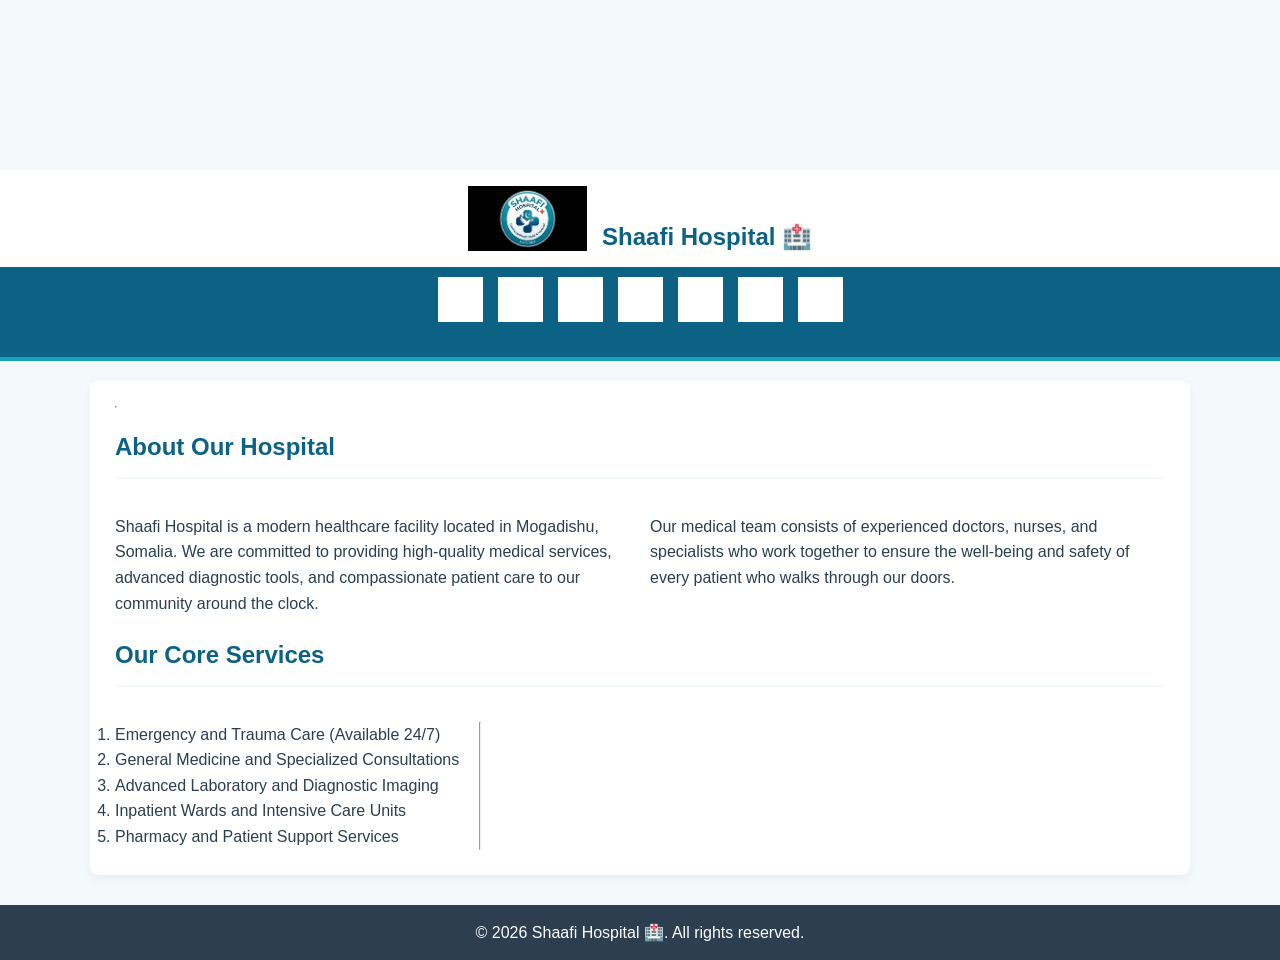
<file: index.html>
<!DOCTYPE html>
<html lang="en">
<head>
    <link rel="stylesheet" href="style1.css">
    <link rel="icon" href="logo.png">
    <meta charset="UTF-8">
    <title>About Shaafi Hospital 🏥</title>
</head>
<body>

    <header>
        <h1><img src="logo.png" alt="logo" height="200px" width="200px"><br>Shaafi Hospital 🏥</h1>
        </header> 
        <nav>
           <ul>
    <li><a href="index.html"><img src="home.png" alt="Home page" height="150px" width="100px"></a>&nbsp;&nbsp;</li>
    <li><a href="about.html"><img src="about.png" alt="about page" height="150px" width="100px"></a>&nbsp;&nbsp;</li>
   <li><a href="registration.html"><img src="register.png" alt="register page" height="100px" width="100px"></a>&nbsp;&nbsp;</li>
   <li><a href="table.html"><img src="table.png" alt="Table page" height="100px" width="100px"></a>&nbsp;&nbsp;</li>
   <li><a href="services.html"><img src="services.png" alt="services page" height="100px" width="100px"></a>&nbsp;&nbsp;</li>
  <li><a href="locations.html"><img src="locations.jpg" alt="location" height="100px" width="100px"></a>&nbsp;&nbsp;</li>
   <li><a href="contact.html"><img src="contact.png" alt="contact page" height="100px" width="100px"></a>&nbsp;&nbsp;</li> 
</ul>
        </nav>
   
<main>
    <hr>

    <h2>About Our Hospital</h2>
    
    <p>Shaafi Hospital is a modern healthcare facility located in Mogadishu, Somalia. We are committed to providing high-quality medical services, advanced diagnostic tools, and compassionate patient care to our community around the clock.</p>

    <p>Our medical team consists of experienced doctors, nurses, and specialists who work together to ensure the well-being and safety of every patient who walks through our doors.</p>

    <h2>Our Core Services</h2>
    
    <ol>
        <li>Emergency and Trauma Care (Available 24/7)</li>
        <li>General Medicine and Specialized Consultations</li>
        <li>Advanced Laboratory and Diagnostic Imaging</li>
        <li>Inpatient Wards and Intensive Care Units</li>
        <li>Pharmacy and Patient Support Services</li>
    </ol>

    <hr>
</main>
    <footer>
        <p>&copy; 2026 Shaafi Hospital 🏥. All rights reserved.</p>
    </footer>

</body>
</html>
</file>
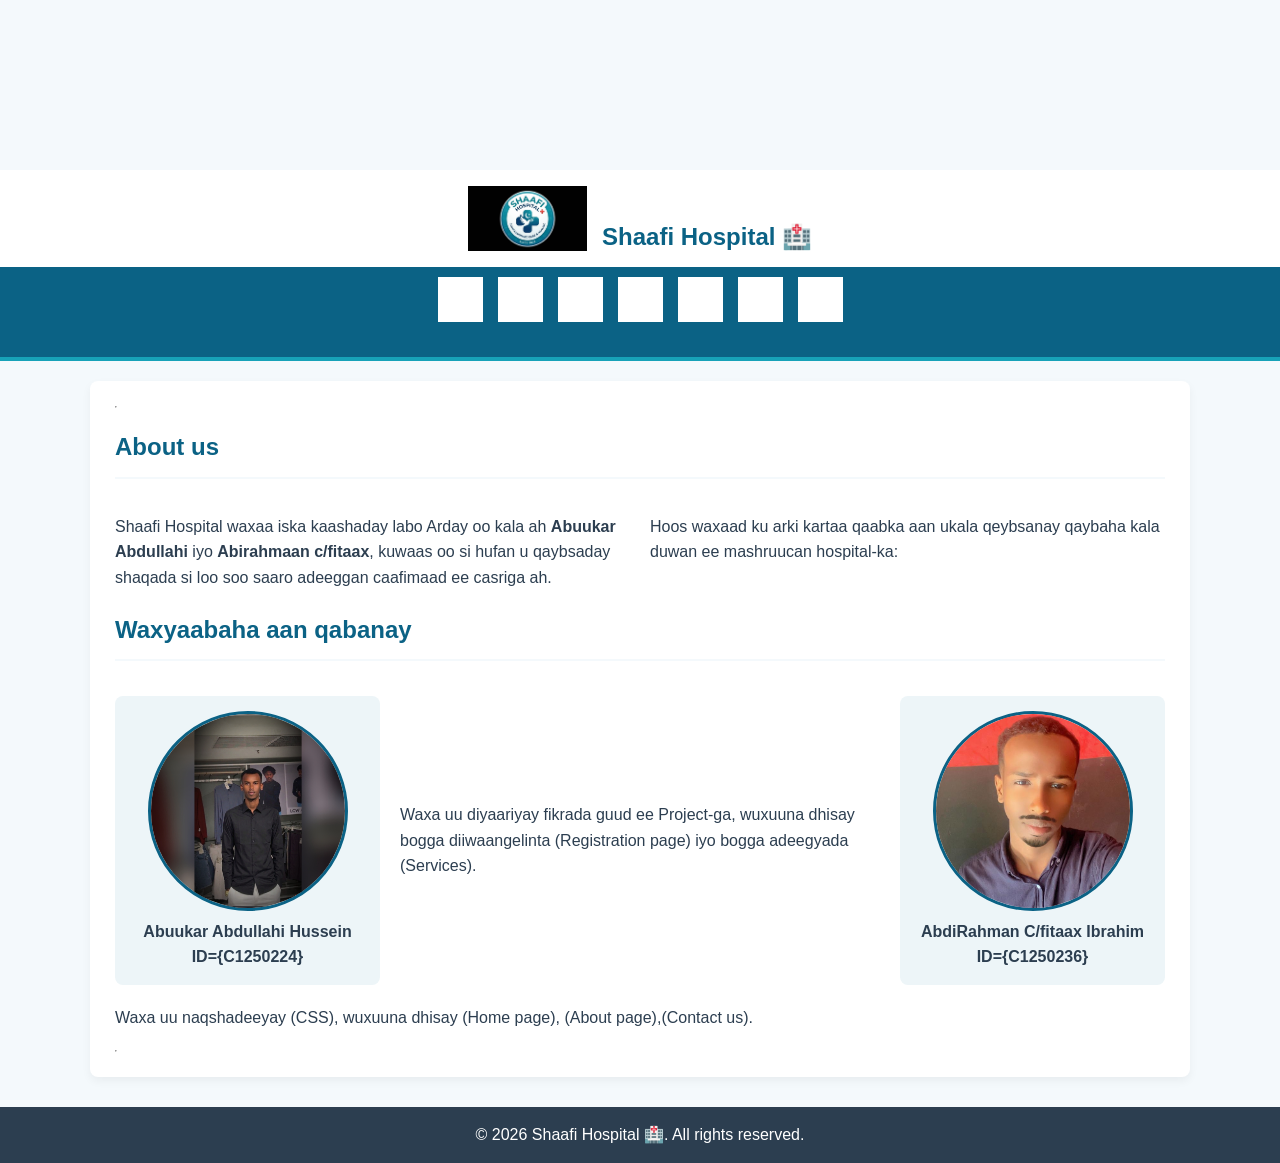
<file: about.html>
<!DOCTYPE html>
<html lang="En">
<head>
    <link rel="stylesheet" href="style1.css">
    <link rel="icon" href="logo.png">
    <meta charset="UTF-8">
    <title>About developers 🏥</title>
</head>
<body>
<header>
        <h1><img src="logo.png" alt="logo" height="200px" width="200px"><br>Shaafi Hospital 🏥</h1>
        </header> 
        <nav>
           <ul>
    <li><a href="index.html"><img src="home.png" alt="Home page" height="150px" width="100px"></a>&nbsp;&nbsp;</li>
    <li><a href="about.html"><img src="about.png" alt="about page" height="150px" width="100px"></a>&nbsp;&nbsp;</li>
   <li><a href="registration.html"><img src="register.png" alt="register page" height="100px" width="100px"></a>&nbsp;&nbsp;</li>
   <li><a href="table.html"><img src="table.png" alt="Table page" height="100px" width="100px"></a>&nbsp;&nbsp;</li>
   <li><a href="services.html"><img src="services.png" alt="services page" height="100px" width="100px"></a>&nbsp;&nbsp;</li>
     <li><a href="locations.html"><img src="locations.jpg" alt="location" height="100px" width="100px"></a>&nbsp;&nbsp;</li>
   <li><a href="contact.html"><img src="contact.png" alt="services page" height="100px" width="100px"></a>&nbsp;&nbsp;</li> 
</ul>
        </nav>
  
<main>
    <hr>

    <h2>About us</h2>
    
    <p>Shaafi Hospital waxaa iska kaashaday labo Arday oo kala ah <strong>Abuukar Abdullahi</strong> iyo <strong>Abirahmaan c/fitaax</strong>, kuwaas oo si hufan u qaybsaday shaqada si loo soo saaro adeeggan caafimaad ee casriga ah.</p>

    <p>Hoos waxaad ku arki kartaa qaabka aan ukala qeybsanay qaybaha kala duwan ee mashruucan hospital-ka:</p>

    <h2>Waxyaabaha aan qabanay</h2>
    
    <dl>
        <dt><strong><img src="bakar.jpeg" alt="bakar" height="200px" width="200px">Abuukar Abdullahi Hussein ID={C1250224}</strong></dt>
        <dd>Waxa uu diyaariyay fikrada guud ee Project-ga, wuxuuna dhisay bogga diiwaangelinta (Registration page) iyo bogga adeegyada (Services).</dd>
        
        <dt><strong><img src="cabdi.png" alt="cabdi" height="200px" width="200px">AbdiRahman C/fitaax Ibrahim ID={C1250236}</strong></dt>
        <dd>Waxa uu naqshadeeyay  (CSS), wuxuuna dhisay  (Home page), (About page),(Contact us).</dd>
    </dl>

    <hr>
</main>
    <footer>
        <p>&copy; 2026 Shaafi Hospital 🏥. All rights reserved.</p>
    </footer>

</body>
</html>
</file>
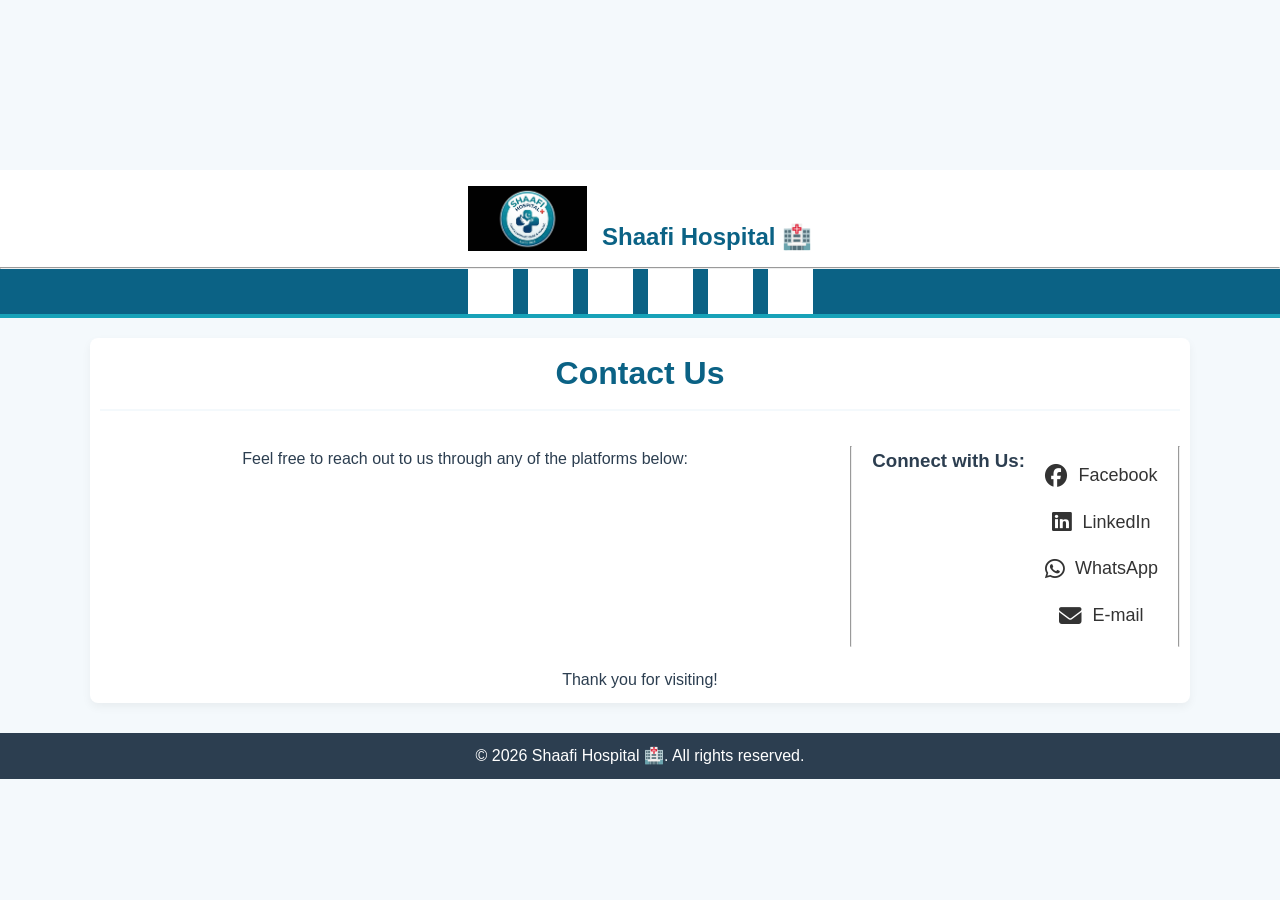
<file: contact.html>
<!DOCTYPE html>
<html lang="en">
<head>
    <link rel="stylesheet" href="style1.css">
    <!-- Waxaan ku daray link-gan si ay astaanta baraha bulshada u shaqeeyaan -->
    <link rel="stylesheet" href="https://cdnjs.cloudflare.com/ajax/libs/font-awesome/6.4.2/css/all.min.css">
    <link rel="icon" href="logo.png">
    <meta charset="UTF-8">
    <!-- Khadkan wuxuu muhiim u yahay inuu shaqeeyo responsiv-ka (Mobilada) -->
    <meta name="viewport" content="width=device-width, initial-scale=1.0">
    <title>Contact Us</title>
    <style>
        /* Stylin kooban si liiska baraha bulshada u yeesho bilic qurxoon */
        .contact-list {
            list-style: none;
            padding: 0;
        }
        .contact-list li {
            margin: 15px 0;
            font-size: 18px;
        }
        .contact-list a {
            text-decoration: none;
            color: #333;
            display: inline-flex;
            align-items: center;
            gap: 10px;
            transition: color 0.3s;
        }
        /* Midabada rasmiga ah ee apps-ka marka jiirka (mouse) la mariyo */
        .contact-list .facebook:hover { color: #1877F2; }
        .contact-list .linkedin:hover { color: #0077B5; }
        .contact-list .whatsapp:hover { color: #25D366; }
        .contact-list .email:hover { color: #EA4335; }

        /* Qaybaha lagu daray si koodhka loogu dhigo responsive */
        header img {
            max-width: 100%;
            height: auto;
        }
        nav ul {
            display: flex;
            flex-wrap: wrap;
            justify-content: center;
            list-style: none;
            padding: 0;
            gap: 15px;
        }
        nav ul li a img {
            max-width: 100%;
            height: auto;
        }
        main, footer, header {
            padding: 10px;
            text-align: center;
        }

        /* Habaynta shaashadaha yaryar (Mobilada) */
        @media (max-width: 600px) {
            header img {
                width: 120px; /* Logo-da oo yaraneysa marka moobil lagu jiro */
            }
            nav ul li a img {
                width: 60px; /* Badhamada menu-ka oo yaranya si ay u wada galaan safka */
            }
        }
    </style>
</head>
<body>
    <header>
        <h1><img src="logo.png" alt="logo" height="200px" width="200px"><br>Shaafi Hospital 🏥</h1>
    </header>
    
    <hr> <!-- Khadkan wuxuu si muuqata u kala saarayaa magaca Isbitaalka iyo Navigation-ka -->

    <nav>
        <ul>
            <li><a href="index.html"><img src="home.png" alt="Home page" height="150px" width="100px"></a></li>
            <li><a href="about.html"><img src="about.png" alt="about page" height="150px" width="100px"></a></li>
            <li><a href="registration.html"><img src="register.png" alt="register page" height="100px" width="100px"></a></li>
            <li><a href="table.html"><img src="table.png" alt="Table page" height="100px" width="100px"></a></li>
            <li><a href="services.html"><img src="services.png" alt="services page" height="100px" width="100px"></a></li>
            <li><a href="contact.html"><img src="contact.png" alt="services page" height="100px" width="100px"></a></li> 
        </ul>
    </nav>
    <main>
        <h1>Contact Us</h1>
        <p>Feel free to reach out to us through any of the platforms below:</p>

        <hr>

        <h3>Connect with Us:</h3>
        <!-- Qaybta la habeeyay ee wadata Logos-ka -->
        <ul class="contact-list">
            <li>
                <a href="https://www.facebook.com/t.e.boss.971514" target="_blank" class="facebook">
                    <i class="fab fa-facebook fa-lg"></i> Facebook
                </a>
            </li>
            <li>
                <a href="https://www.linkedin.com/in/bakar-cabdala-0638172b4?" target="_blank" class="linkedin">
                    <i class="fab fa-linkedin fa-lg"></i> LinkedIn
                </a>
            </li>
            <li>
                <a href="https://wa.me/+252610540264" target="_blank" class="whatsapp">
                    <i class="fab fa-whatsapp fa-lg"></i> WhatsApp
                </a>
            </li>
            <li>
                <a href="mailto:abuukarclaahixaaji17@gmail.com" class="email">
                    <i class="fas fa-envelope fa-lg"></i> E-mail
                </a>
            </li>
        </ul>

        <hr>

        <p>Thank you for visiting!</p>
    </main>
    <footer>
        <p>&copy; 2026 Shaafi Hospital 🏥. All rights reserved.</p>
    </footer>
</body>
</html>
</file>
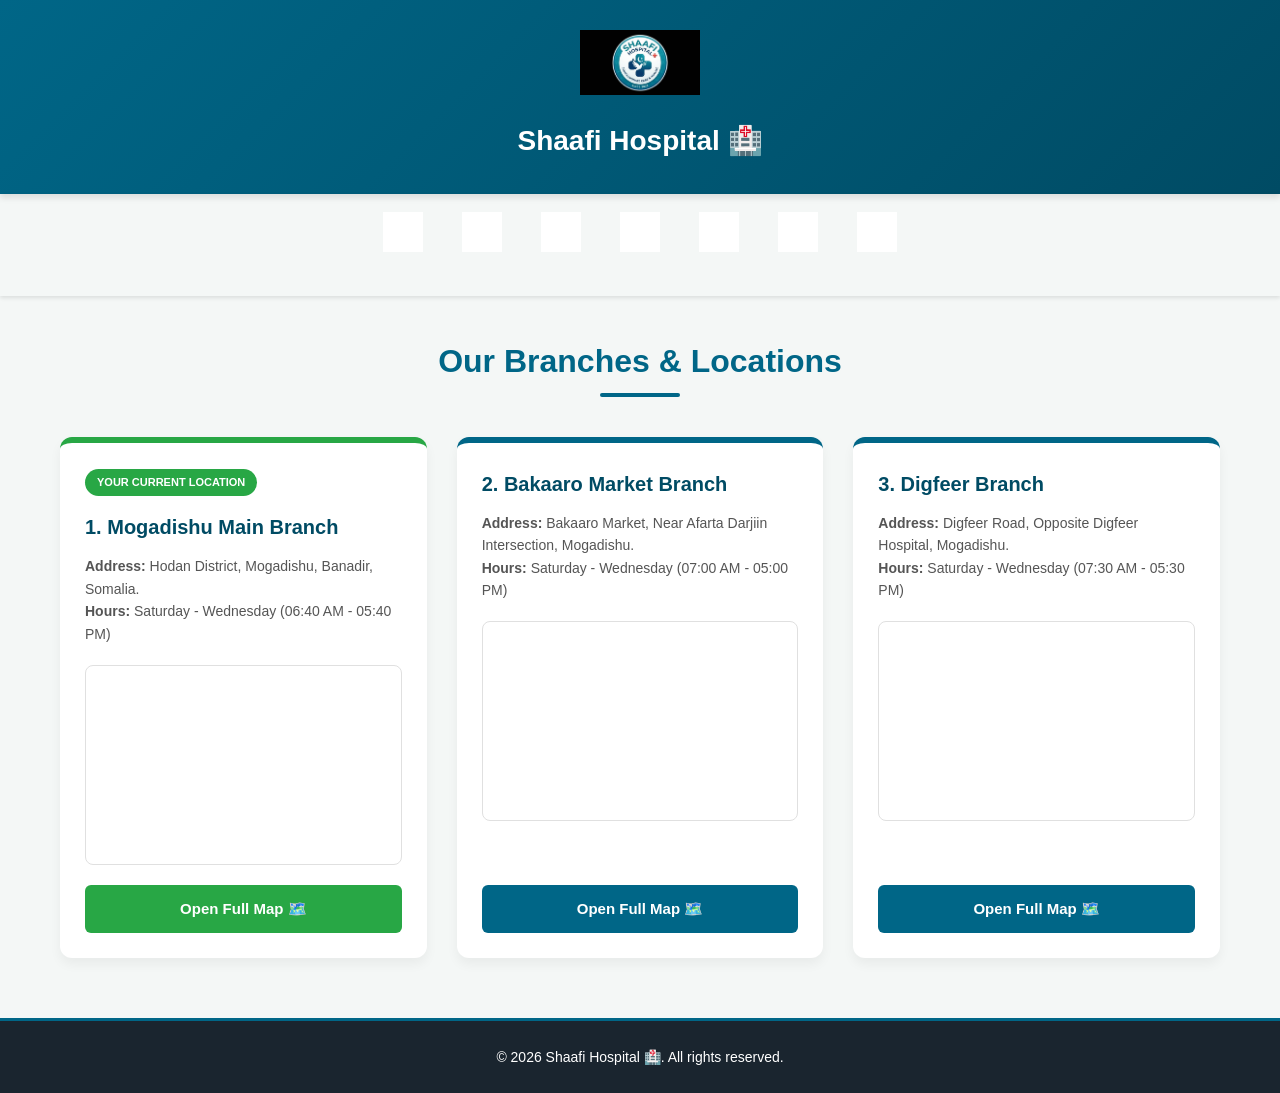
<file: locations.html>
<!DOCTYPE html>
<html lang="en">
<head>
 <link rel="stylesheet" href="locations.css">
    <link rel="icon" href="logo.png">

    <meta charset="UTF-8">
    <meta name="viewport" content="width=device-width, initial-scale=1.0">
    <title>Hospital Locations - Shaafi Hospital</title>
    <!-- <style>
        * {
            box-sizing: border-box;
            margin: 0;
            padding: 0;
            font-family: 'Segoe UI', Tahoma, Geneva, Verdana, sans-serif;
        }

        body {
            background-color: #f4f7f6;
            color: #333;
        }

        /* Header / Navbar Styling */
        header {
            background-color: #006687;
            color: white;
            padding: 20px;
            text-align: center;
        }

        header h1 {
            font-size: 24px;
            margin-bottom: 10px;
        }

        /* Navigation Menu (Qurxin lagu daray si ay u toosnaato) */
        nav ul {
            list-style: none;
            display: flex;
            justify-content: center;
            background-color: #004b64;
            padding: 10px;
        }

        nav ul li {
            margin: 0 10px;
        }

        nav ul li a img {
            height: 50px; /* Hoos ayaa loo dhigay cabbirka sawirada si navigation-ku u qurux badnaado */
            width: auto;
            transition: transform 0.2s;
        }

        nav ul li a img:hover {
            transform: scale(1.1);
        }

        /* Main Container */
        .container {
            max-width: 1100px;
            margin: 40px auto;
            padding: 0 20px;
        }

        .page-title {
            text-align: center;
            margin-bottom: 30px;
            color: #006687;
        }

        /* Locations Grid */
        .locations-grid {
            display: grid;
            grid-template-columns: repeat(auto-fit, minmax(320px, 1fr));
            gap: 25px;
        }

        /* Location Card Styling */
        .location-card {
            background: white;
            border-radius: 8px;
            box-shadow: 0 4px 6px rgba(0,0,0,0.1);
            padding: 20px;
            border-top: 5px solid #006687;
            transition: transform 0.2s;
            display: flex;
            flex-direction: column;
            justify-content: space-between;
        }

        .location-card:hover {
            transform: translateY(-5px);
        }

        .current-location {
            border-top: 5px solid #28a745; /* Green border for current location */
        }

        .badge {
            align-self: flex-start;
            background-color: #28a745;
            color: white;
            padding: 3px 8px;
            font-size: 12px;
            border-radius: 4px;
            margin-bottom: 10px;
        }

        .location-card h3 {
            margin-bottom: 10px;
            color: #333;
        }

        .location-card p {
            font-size: 14px;
            color: #666;
            line-height: 1.6;
            margin-bottom: 15px;
        }

        /* Google Map Wrapper */
        .map-container {
            width: 100%;
            height: 200px;
            border-radius: 6px;
            overflow: hidden;
            margin-bottom: 15px;
            border: 1px solid #ddd;
        }

        .map-container iframe {
            width: 100%;
            height: 100%;
            border: 0;
        }

        .btn-map {
            display: block;
            background-color: #006687;
            color: white;
            text-decoration: none;
            padding: 10px 15px;
            border-radius: 4px;
            font-size: 14px;
            text-align: center;
            font-weight: bold;
            transition: background 0.2s;
        }

        .btn-map:hover {
            background-color: #004b64;
        }

        /* Footer */
        footer {
            text-align: center;
            padding: 20px;
            background-color: #1a252f;
            color: white;
            margin-top: 40px;
            font-size: 14px;
        }
    </style> -->
</head>
<body>

   <header>
        <h1><img src="logo.png" alt="logo" height="200px" width="200px"><br>Shaafi Hospital 🏥</h1>
        </header>
        <nav>
           <ul>
    <li><a href="index.html"><img src="home.png" alt="Home page" height="150px" width="100px"></a>&nbsp;&nbsp;</li>
    <li><a href="about.html"><img src="about.png" alt="about page" height="150px" width="100px"></a>&nbsp;&nbsp;</li>
   <li><a href="registration.html"><img src="register.png" alt="register page" height="100px" width="100px"></a>&nbsp;&nbsp;</li>
   <li><a href="table.html"><img src="table.png" alt="Table page" height="100px" width="100px"></a>&nbsp;&nbsp;</li>
   <li><a href="services.html"><img src="services.png" alt="services page" height="100px" width="100px"></a>&nbsp;&nbsp;</li>
   <li><a href="locations.html"><img src="locations.jpg" alt="location" height="100px" width="100px"></a>&nbsp;&nbsp;</li>
  
   <li><a href="contact.html"><img src="contact.png" alt="services page" height="100px" width="100px"></a>&nbsp;&nbsp;</li> 
</ul>
        </nav>

    <div class="container">
        <h2 class="page-title">Our Branches & Locations</h2>

        <div class="locations-grid">
            
            <!-- 1. Current Location (Mogadishu Main Branch) -->
            <div class="location-card current-location">
                <div>
                    <span class="badge">Your Current Location</span>
                    <h3>1. Mogadishu Main Branch</h3>
                    <p><strong>Address:</strong> Hodan District, Mogadishu, Banadir, Somalia.<br>
                       <strong>Hours:</strong> Saturday - Wednesday (06:40 AM - 05:40 PM)</p>
                    
                    <!-- Google Map Embed -->
                    <div class="map-container">
                        <iframe src="https://www.google.com/maps/embed?pb=!1m18!1m12!1m3!1d3987.054326508933!2d45.312345!3d2.045678!2m3!1f0!2f0!3f0!3m2!1i1020!2i768!4f13.1!3m3!1m2!1s0x0%3A0x0!2zMsKwMDInNDQuNCJOIDQ1wrAxOCc0NC40IkU!5e0!3m2!1sen!2sso!4v1700000000000!5m2!1sen!2sso" allowfullscreen="" loading="lazy" referrerpolicy="no-referrer-when-downgrade"></iframe>
                    </div>
                </div>
                <a href="https://maps.google.com/?q=Shaafi+Hospital+Hodan+Mogadishu" target="_blank" class="btn-map">Open Full Map 🗺️</a>
            </div>

            <!-- 2. Bakaaro Market -->
            <div class="location-card">
                <div>
                    <h3>2. Bakaaro Market Branch</h3>
                    <p><strong>Address:</strong> Bakaaro Market, Near Afarta Darjiin Intersection, Mogadishu.<br>
                       <strong>Hours:</strong> Saturday - Wednesday (07:00 AM - 05:00 PM)</p>
                    
                    <!-- Google Map Embed -->
                    <div class="map-container">
                        <iframe src="https://www.google.com/maps/embed?pb=!1m18!1m12!1m3!1d3987.045612345678!2d45.321234!3d2.051234!2m3!1f0!2f0!3f0!3m2!1i1020!2i768!4f13.1!3m3!1m2!1s0x0%3A0x0!2zMsKwMDMnMDQuNCJOIDQ1wrAxOScxNi40IkU!5e0!3m2!1sen!2sso!4v1700000000000!5m2!1sen!2sso" allowfullscreen="" loading="lazy" referrerpolicy="no-referrer-when-downgrade"></iframe>
                    </div>
                </div>
                <a href="https://maps.google.com/?q=Bakaaro+Market+Mogadishu" target="_blank" class="btn-map">Open Full Map 🗺️</a>
            </div>

            <!-- 3. Digfeer -->
            <div class="location-card">
                <div>
                    <h3>3. Digfeer Branch</h3>
                    <p><strong>Address:</strong> Digfeer Road, Opposite Digfeer Hospital, Mogadishu.<br>
                       <strong>Hours:</strong> Saturday - Wednesday (07:30 AM - 05:30 PM)</p>
                    
                    <!-- Google Map Embed -->
                    <div class="map-container">
                        <iframe src="https://www.google.com/maps/embed?pb=!1m18!1m12!1m3!1d3987.061234567890!2d45.305678!3d2.039876!2m3!1f0!2f0!3f0!3m2!1i1020!2i768!4f13.1!3m3!1m2!1s0x0%3A0x0!2zMsKwMDInMjMuNiJOIDQ1wrAxOCcyMC40IkU!5e0!3m2!1sen!2sso!4v1700000000000!5m2!1sen!2sso" allowfullscreen="" loading="lazy" referrerpolicy="no-referrer-when-downgrade"></iframe>
                    </div>
                </div>
                <a href="https://maps.google.com/?q=Digfeer+Road+Mogadishu" target="_blank" class="btn-map">Open Full Map 🗺️</a>
            </div>

        </div>
    </div>

    <footer>
        <p>&copy; 2026 Shaafi Hospital 🏥. All rights reserved.</p>
    </footer>

</body>
</html>
</file>
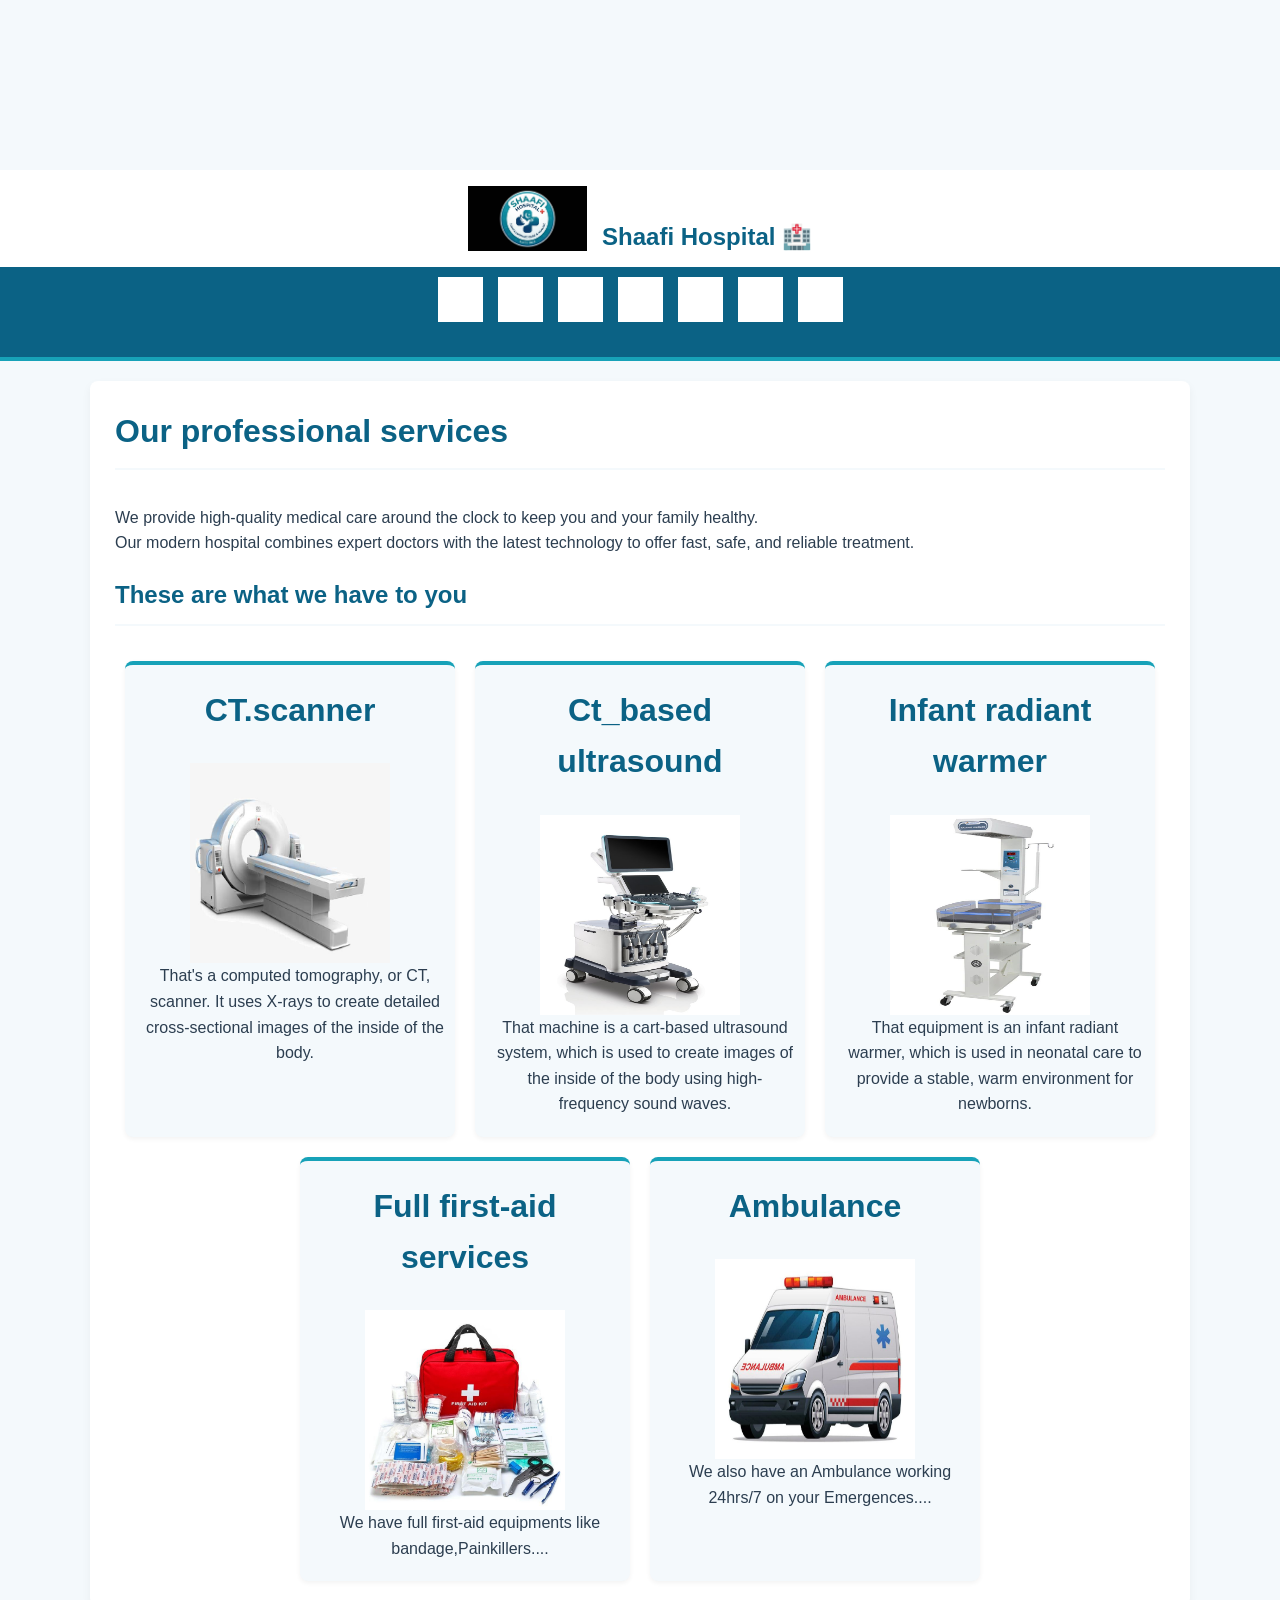
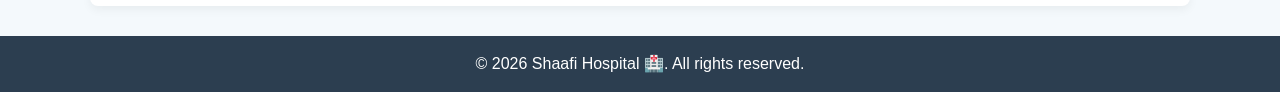
<file: services.html>
<html lang="en">
<head>
    <link rel="stylesheet" href="style1.css">
    <link rel="icon" href="logo.png">
    <meta charset="UTF-8">
    <meta name="viewport" content="width=device-width, initial-scale=1.0">
    <title>services</title>
</head>
<body><header>
        <h1><img src="logo.png" alt="logo" height="200px" width="200px"><br>Shaafi Hospital 🏥</h1>
        </header> 
        <nav>
           <ul>
    <li><a href="index.html"><img src="home.png" alt="Home page" height="150px" width="100px"></a>&nbsp;&nbsp;</li>
    <li><a href="about.html"><img src="about.png" alt="about page" height="150px" width="100px"></a>&nbsp;&nbsp;</li>
   <li><a href="registration.html"><img src="register.png" alt="register page" height="100px" width="100px"></a>&nbsp;&nbsp;</li>
   <li><a href="table.html"><img src="table.png" alt="Table page" height="100px" width="100px"></a>&nbsp;&nbsp;</li>
   <li><a href="services.html"><img src="services.png" alt="services page" height="100px" width="100px"></a>&nbsp;&nbsp;</li>
     <li><a href="locations.html"><img src="locations.jpg" alt="location" height="100px" width="100px"></a>&nbsp;&nbsp;</li>
   <li><a href="contact.html"><img src="contact.png" alt="services page" height="100px" width="100px"></a>&nbsp;&nbsp;</li> 
</ul>
        </nav>
        <main>
    <h1>Our professional services</h1>
    <p>We provide high-quality medical care around the clock to keep you and your family healthy. <br> Our modern hospital combines expert doctors with the latest technology to offer fast, safe, and reliable treatment.</p>
    <h2>These are what we have to you</h2>
     <div class="container">
<div class="Box Box1"><h1>CT.scanner</h1><img src="ctscanner.png" alt="scanner" height="200px" width="200px"><p>That's a computed tomography, or CT, scanner. It uses X-rays to create detailed cross-sectional images of the inside of the body.</p></div>
<div class="Box Box2"><h1>Ct_based ultrasound</h1><img src="ct-based.png" alt="cart-based" height="200px" width="200px"> <p>That machine is a cart-based ultrasound system, which is used to create images of the inside of the body using high-frequency sound waves.</p></div>
<div class="Box Box3"><h1>Infant radiant warmer</h1><img src="infant.png" alt="warmer" height="200px" width="200px"><p>That equipment is an infant radiant warmer, which is used in neonatal care to provide a stable, warm environment for newborns.</p></div>
<div class="Box Box3"><h1>Full first-aid services</h1><img src="firstaid.png" alt="first-aid" height="200px" width="200px"><p>We have full first-aid equipments like bandage,Painkillers....</p></div>
<div class="Box Box3"><h1>Ambulance</h1><img src="ambulance.png" alt="first-aid" height="200px" width="200px"><p>We also have an Ambulance working 24hrs/7 on your Emergences....</p></div>


</div>
</main>
<footer>
        <p>&copy; 2026 Shaafi Hospital 🏥. All rights reserved.</p>
    </footer>
</body>
</html>
</file>
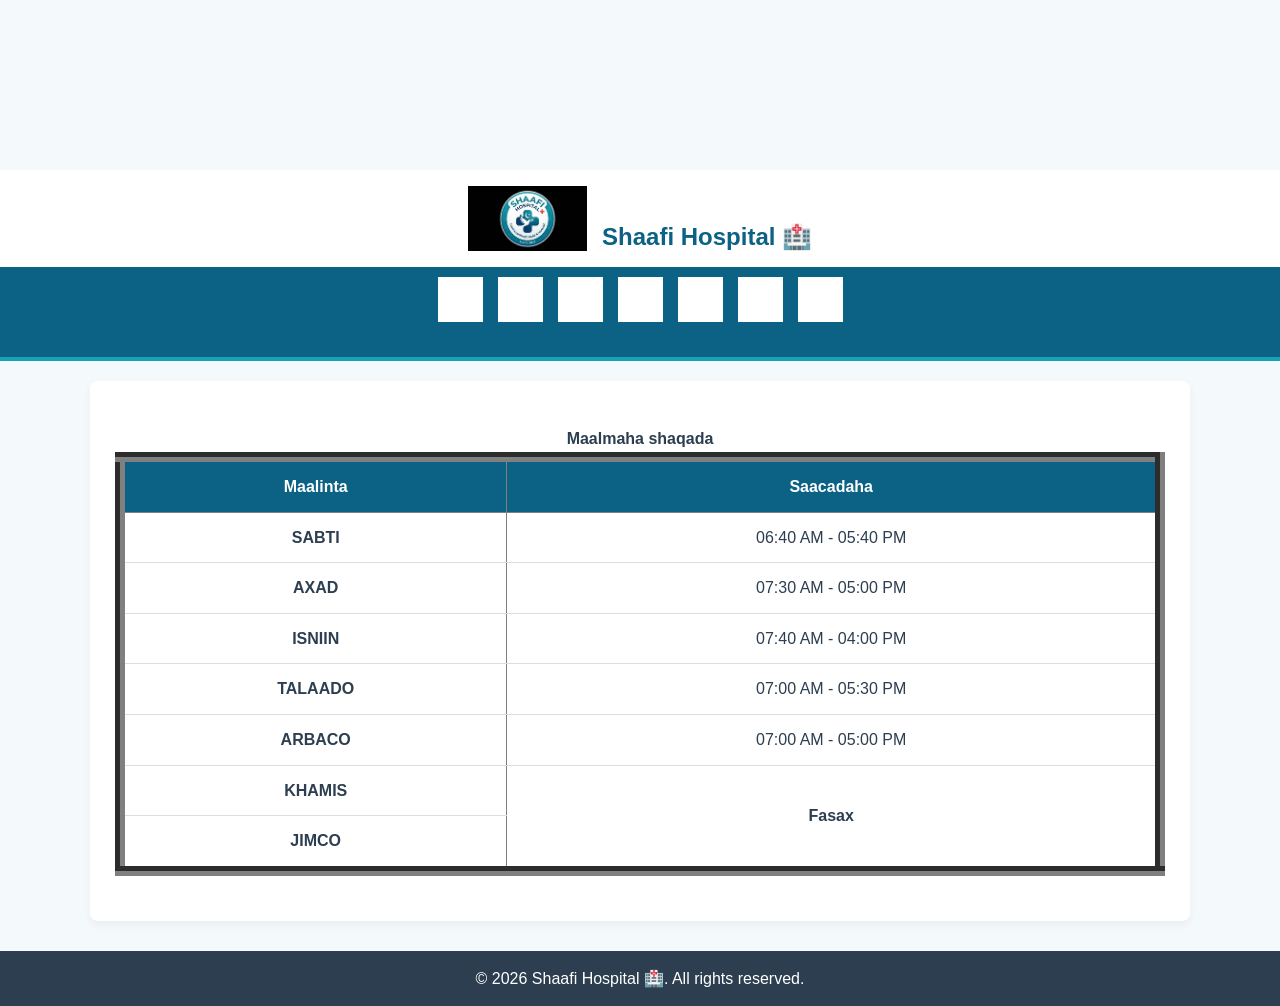
<file: table.html>
<!DOCTYPE html>
<html lang="en">
<head>
    <link rel="stylesheet" href="style1.css">
    <link rel="icon" href="logo.png">
    <meta charset="UTF-8">
    <meta name="viewport" content="width=device-width, initial-scale=1.0">
    <title>work days</title>
</head>
<body>
<header>
        <h1><img src="logo.png" alt="logo" height="200px" width="200px"><br>Shaafi Hospital 🏥</h1>
        </header>
        <nav>
           <ul>
    <li><a href="index.html"><img src="home.png" alt="Home page" height="150px" width="100px"></a>&nbsp;&nbsp;</li>
    <li><a href="about.html"><img src="about.png" alt="about page" height="150px" width="100px"></a>&nbsp;&nbsp;</li>
   <li><a href="registration.html"><img src="register.png" alt="register page" height="100px" width="100px"></a>&nbsp;&nbsp;</li>
   <li><a href="table.html"><img src="table.png" alt="Table page" height="100px" width="100px"></a>&nbsp;&nbsp;</li>
   <li><a href="services.html"><img src="services.png" alt="services page" height="100px" width="100px"></a>&nbsp;&nbsp;</li>
   <li><a href="locations.html"><img src="locations.jpg" alt="location" height="100px" width="100px"></a>&nbsp;&nbsp;</li>
  
   <li><a href="contact.html"><img src="contact.png" alt="services page" height="100px" width="100px"></a>&nbsp;&nbsp;</li> 
</ul>
        </nav>
        <main>

<table border="10" cellpadding="10" cellspacing="0">
    <caption><strong>Maalmaha shaqada</strong></caption>
    <thead>
        <tr>
            <th>Maalinta</th>
            <th>Saacadaha </th>
        </tr>
    </thead>
    <tbody>
        <tr>
            <td><strong>SABTI</strong></td>
            <td>06:40 AM - 05:40 PM</td>
        </tr>
        <tr>
            <td><strong>AXAD</strong></td>
            <td>07:30 AM - 05:00 PM</td>
        </tr>
        <tr>
            <td><strong>ISNIIN</strong></td>
            <td>07:40 AM - 04:00 PM</td>
        </tr>
        <tr>
            <td><strong>TALAADO</strong></td>
            <td>07:00 AM - 05:30 PM</td>
        </tr>
        <tr>
            <td><strong>ARBACO</strong></td>
            <td>07:00 AM - 05:00 PM</td>
        </tr>
        <tr>
            <td><strong>KHAMIS</strong></td>
            <!-- rowspan="2" wuxuu isku furayaa labada unug ee saacadaha khamiista iyo jimcaha -->
            <td rowspan="2" align="center"><strong>Fasax</strong></td>
        </tr>
        <tr>
            <td><strong>JIMCO</strong></td>
            <!-- Unuggii saacadda ee jimcaha waa la riday sababtoo ah kii sare ayaa soo gaaraya halkan -->
        </tr>
    </tbody>
</table>
</main>
<footer>
        <p>&copy; 2026 Shaafi Hospital 🏥. All rights reserved.</p>
    </footer>
</body>
</html>
</file>
<file: style1.css>
/* --- 1. Dib-u-habayn Guud (Reset & Fonts) --- */
* {
    margin: 0;
    padding: 0;
    box-sizing: border-box;
    font-family: 'Segoe UI', Tahoma, Geneva, Verdana, sans-serif;
}

:root {
    --primary-color: #0b6285; /* Teal-ka rasmiga ah ee logada 1000375314.png */
    --secondary-color: #17a2b8; /* Buluugga furan */
    --accent-color: #dc3545; /* Casaanka calaamadda + */
    --light-bg: #f4f9fc; /* Midabka dambe ee fudud */
    --dark-text: #2c3e50;
    --white: #ffffff;
}

body {
    background-color: var(--light-bg);
    color: var(--dark-text);
    line-height: 1.6;
    /* Booskan hadda si toos ah ayuu ula jaan-qaadayaa dhererka header-ka oo isku duuban */
    padding-top: 170px; 
}

/* --- 2. Qaybta Sare ee Go'an (Fixed Header & Nav) --- */
/* Waxaan ku kulminay hal meel oo go'an (Fixed Container) si aysan marnaba isku dhex gelin */
.fixed-top-wrapper {
    position: fixed;
    top: 0;
    left: 0;
    width: 100%;
    z-index: 1000;
    background-color: var(--white);
    box-shadow: 0 4px 6px rgba(0, 0, 0, 0.1);
}

header {
    background-color: var(--white);
    text-align: center;
    padding: 10px 0;
}

header h1 {
    color: var(--primary-color);
    font-size: 24px;
    display: flex;
    align-items: center;
    justify-content: center;
    gap: 15px;
}

header img {
    height: 65px !important; 
    width: auto !important;
}

/* Navigation bar-ka - Hadda wuxuu si dabiici ah u raacayaa header-ka hoostiisa */
nav {
    background-color: var(--primary-color);
    width: 100%;
    border-bottom: 4px solid var(--secondary-color);
}

nav ul {
    list-style: none;
    display: flex;
    justify-content: center;
    align-items: center;
    padding: 10px 0;
    gap: 15px;
}

nav ul li a img {
    height: 45px !important; 
    width: auto !important;
    display: block;
    transition: transform 0.3s ease, filter 0.3s ease;
    filter: brightness(0) invert(1); 
}

nav ul li a img:hover {
    transform: scale(1.1);
    filter: none; 
}

/* --- 3. Qaabdhismeedka 2-Column (Flexbox Layout) --- */
main {
    max-width: 1100px;
    margin: 20px auto;
    padding: 25px;
    background: var(--white);
    border-radius: 8px;
    box-shadow: 0 4px 10px rgba(0,0,0,0.05);
    display: flex;
    flex-wrap: wrap;
    gap: 20px;
}

main h1, main h2 {
    width: 100%; 
    color: var(--primary-color);
    border-bottom: 2px solid var(--light-bg);
    padding-bottom: 10px;
    margin-bottom: 15px;
}

main p {
    flex: 1 1 45%; 
    min-width: 300px;
}

/* --- 4. Naqshadaynta Foomka iyo Legend-ka --- */
form {
    width: 100%;
    margin-top: 15px;
}

fieldset {
    border: 2px solid var(--secondary-color);
    border-radius: 8px;
    padding: 20px;
    margin-bottom: 25px;
    background: var(--white);
    position: relative; 
}

legend {
    color: var(--primary-color);
    font-weight: bold;
    background-color: var(--white);
    padding: 0 10px;
    font-size: 15px;
    letter-spacing: 0.5px;
}

input[type="text"], input[type="email"], input[type="password"] {
    width: 100%;
    padding: 10px;
    margin-top: 5px;
    margin-bottom: 15px;
    border: 1px solid #ccc;
    border-radius: 4px;
}

input[type="submit"] {
    background-color: var(--primary-color);
    color: white;
    border: none;
    padding: 12px 20px;
    font-size: 16px;
    font-weight: bold;
    border-radius: 4px;
    cursor: pointer;
    width: 100%;
    transition: background 0.3s;
}

input[type="submit"]:hover {
    background-color: var(--secondary-color);
}

/* --- 5. Naqshadaynta Adeegyada --- */
.container {
    display: flex;
    flex-wrap: wrap;
    gap: 20px;
    justify-content: center;
    width: 100%;
}

.Box {
    background: var(--light-bg);
    border-top: 4px solid var(--secondary-color);
    border-radius: 8px;
    padding: 20px;
    flex: 1 1 280px;
    max-width: 330px;
    text-align: center;
    box-shadow: 0 2px 5px rgba(0,0,0,0.05);
}

/* --- 6. Shaxda --- */
table {
    width: 100%;
    border-collapse: collapse;
    margin: 20px 0;
}

table th {
    background-color: var(--primary-color);
    color: white;
    padding: 12px;
}

table td {
    padding: 12px;
    text-align: center;
    border-bottom: 1px solid #ddd;
}

/* --- 7. Bogga About us --- */
dl {
    display: flex;
    flex-wrap: wrap;
    gap: 20px;
    width: 100%;
}

dt {
    flex: 1 1 200px;
    text-align: center;
    background: #edf5f8;
    padding: 15px;
    border-radius: 8px;
}

dt img {
    border-radius: 50%;
    object-fit: cover;
    border: 3px solid var(--primary-color);
}

dd {
    flex: 2 1 350px;
    display: flex;
    align-items: center;
}

/* --- 8. Qaybta Hoose (Footer) --- */
footer {
    background-color: var(--dark-text);
    color: var(--white);
    text-align: center;
    padding: 15px 0;
    margin-top: 30px;
    width: 100%;
}

/* --- 9. Responsive (Taleefannada) --- */
@media (max-width: 768px) {
    body {
        padding-top: 210px; /* Boos sax ah marka uu screen-ku yaryado oo header-ku dheeraado */
    }
    header h1 {
        flex-direction: column;
        gap: 5px;
    }
    nav ul {
        flex-wrap: wrap; /* Haddii sawiradu badnaadaan moobilka way isku jorayaan si aysan shaashada uga bixin */
        gap: 10px;
    }
    main {
        flex-direction: column;
    }
}
</file>
<file: locations.css>
/* --- 1. Dib-u-habayn Guud (Reset & Base Styles) --- */
* {
    box-sizing: border-box;
    margin: 0;
    padding: 0;
    font-family: 'Segoe UI', Tahoma, Geneva, Verdana, sans-serif;
}

body {
    background-color: #f4f7f6;
    color: #333;
    line-height: 1.6;
}

/* --- 2. Qaybta Sare (Header & Logo) --- */
header {
    background: linear-gradient(135deg, #006687 0%, #004b64 100%);
    color: white;
    padding: 30px 20px;
    text-align: center;
    box-shadow: 0 4px 6px rgba(0, 0, 0, 0.1);
}

header h1 {
    font-size: 28px;
    font-weight: 600;
}

header img {
    max-width: 120px;
    height: auto;
    margin-bottom: 10px;
}

/* --- 3. Menu-ga Navigation-ka ee Responsive-ka ah --- */
nav {
    background-color: #004b64;
    position: sticky;
    top: 0;
    z-index: 1000;
    box-shadow: 0 2px 4px rgba(0,0,0,0.1);
}

nav ul {
    list-style: none;
    display: flex;
    justify-content: center;
    align-items: center;
    flex-wrap: wrap; /* Wuxuu ka hortagaa inay is dhex galaan, hoos ayay u dhacayaan haddii shaashadu yarato */
    padding: 10px;
}

nav ul li {
    margin: 8px 12px;
}

nav ul li a img {
    height: auto;
    max-height: 40px; /* Cabbir xaddidan si sawirradu aysan u weynaan */
    max-width: 100%;  /* Wuxuu hubiyaa in sawirku ku dhex ekaado liiska */
    object-fit: contain;
    display: block;
    transition: transform 0.3s ease, filter 0.3s ease;
}

nav ul li a img:hover {
    transform: scale(1.1);
    filter: brightness(1.2);
}

/* --- 4. Jirka Bogga (Main Container) --- */
.container {
    max-width: 1200px;
    margin: 40px auto;
    padding: 0 20px;
}

.page-title {
    text-align: center;
    margin-bottom: 40px;
    color: #006687;
    font-size: 32px;
    position: relative;
    padding-bottom: 10px;
}

.page-title::after {
    content: '';
    position: absolute;
    bottom: 0;
    left: 50%;
    transform: translateX(-50%);
    width: 80px;
    height: 4px;
    background-color: #006687;
    border-radius: 2px;
}

/* --- 5. Habaynta Grid-ka Kadhadka (Flexible & Safe) --- */
.locations-grid {
    display: grid;
    /* auto-fit wuxuu kaararka si otomaatig ah ugu qaybiyaa shaashada */
    grid-template-columns: repeat(auto-fit, minmax(300px, 1fr));
    gap: 30px;
}

/* --- 6. Kaadhka Goobta (Location Card Styling) --- */
.location-card {
    background: white;
    border-radius: 12px;
    box-shadow: 0 6px 12px rgba(0,0,0,0.05);
    padding: 25px;
    border-top: 6px solid #006687;
    transition: transform 0.3s ease, box-shadow 0.3s ease;
    display: flex;
    flex-direction: column;
    justify-content: space-between;
    min-height: 450px; /* Wuxuu hubiyaa in dhamaan kaararku isku dherer noqdaan */
}

.location-card:hover {
    transform: translateY(-5px);
    box-shadow: 0 12px 20px rgba(0,0,0,0.15);
}

.location-card.current-location {
    border-top: 6px solid #28a745; 
}

.badge {
    display: inline-block;
    background-color: #28a745;
    color: white;
    padding: 5px 12px;
    font-size: 11px;
    font-weight: bold;
    border-radius: 20px;
    margin-bottom: 15px;
    text-transform: uppercase;
}

.location-card h3 {
    margin-bottom: 12px;
    color: #004b64;
    font-size: 20px;
}

.location-card p {
    font-size: 14px;
    color: #555;
    margin-bottom: 20px;
}

/* --- 7. Khariidadda (Google Map Responsive Wrapper) --- */
.map-container {
    width: 100%;
    height: 200px;
    border-radius: 8px;
    overflow: hidden;
    margin-bottom: 20px;
    border: 1px solid #e0e0e0;
}

.map-container iframe {
    width: 100%;
    height: 100%;
    border: 0;
}

/* --- 8. Badanka/Button-ka Khariidadda --- */
.btn-map {
    display: block;
    background-color: #006687;
    color: white;
    text-decoration: none;
    padding: 12px 20px;
    border-radius: 6px;
    font-size: 15px;
    text-align: center;
    font-weight: bold;
    transition: background-color 0.2s ease;
}

.btn-map:hover {
    background-color: #004b64;
}

.current-location .btn-map {
    background-color: #28a745;
}

.current-location .btn-map:hover {
    background-color: #218838;
}

/* --- 9. Qaybta Hoose (Footer) --- */
footer {
    text-align: center;
    padding: 25px;
    background-color: #1a252f;
    color: #ffffff;
    margin-top: 60px;
    font-size: 14px;
    border-top: 3px solid #006687;
}
nav {
    background-color: var(--primary-color);
    width: 100%;
    border-bottom: 4px solid var(--secondary-color);
}

nav ul {
    list-style: none;
    display: flex;
    justify-content: center;
    align-items: center;
    padding: 10px 0;
    gap: 15px;
}

nav ul li a img {
    height: 45px !important; 
    width: auto !important;
    display: block;
    transition: transform 0.3s ease, filter 0.3s ease;
    filter: brightness(0) invert(1); 
}

nav ul li a img:hover {
    transform: scale(1.1);
    filter: none; 
}
</file>
